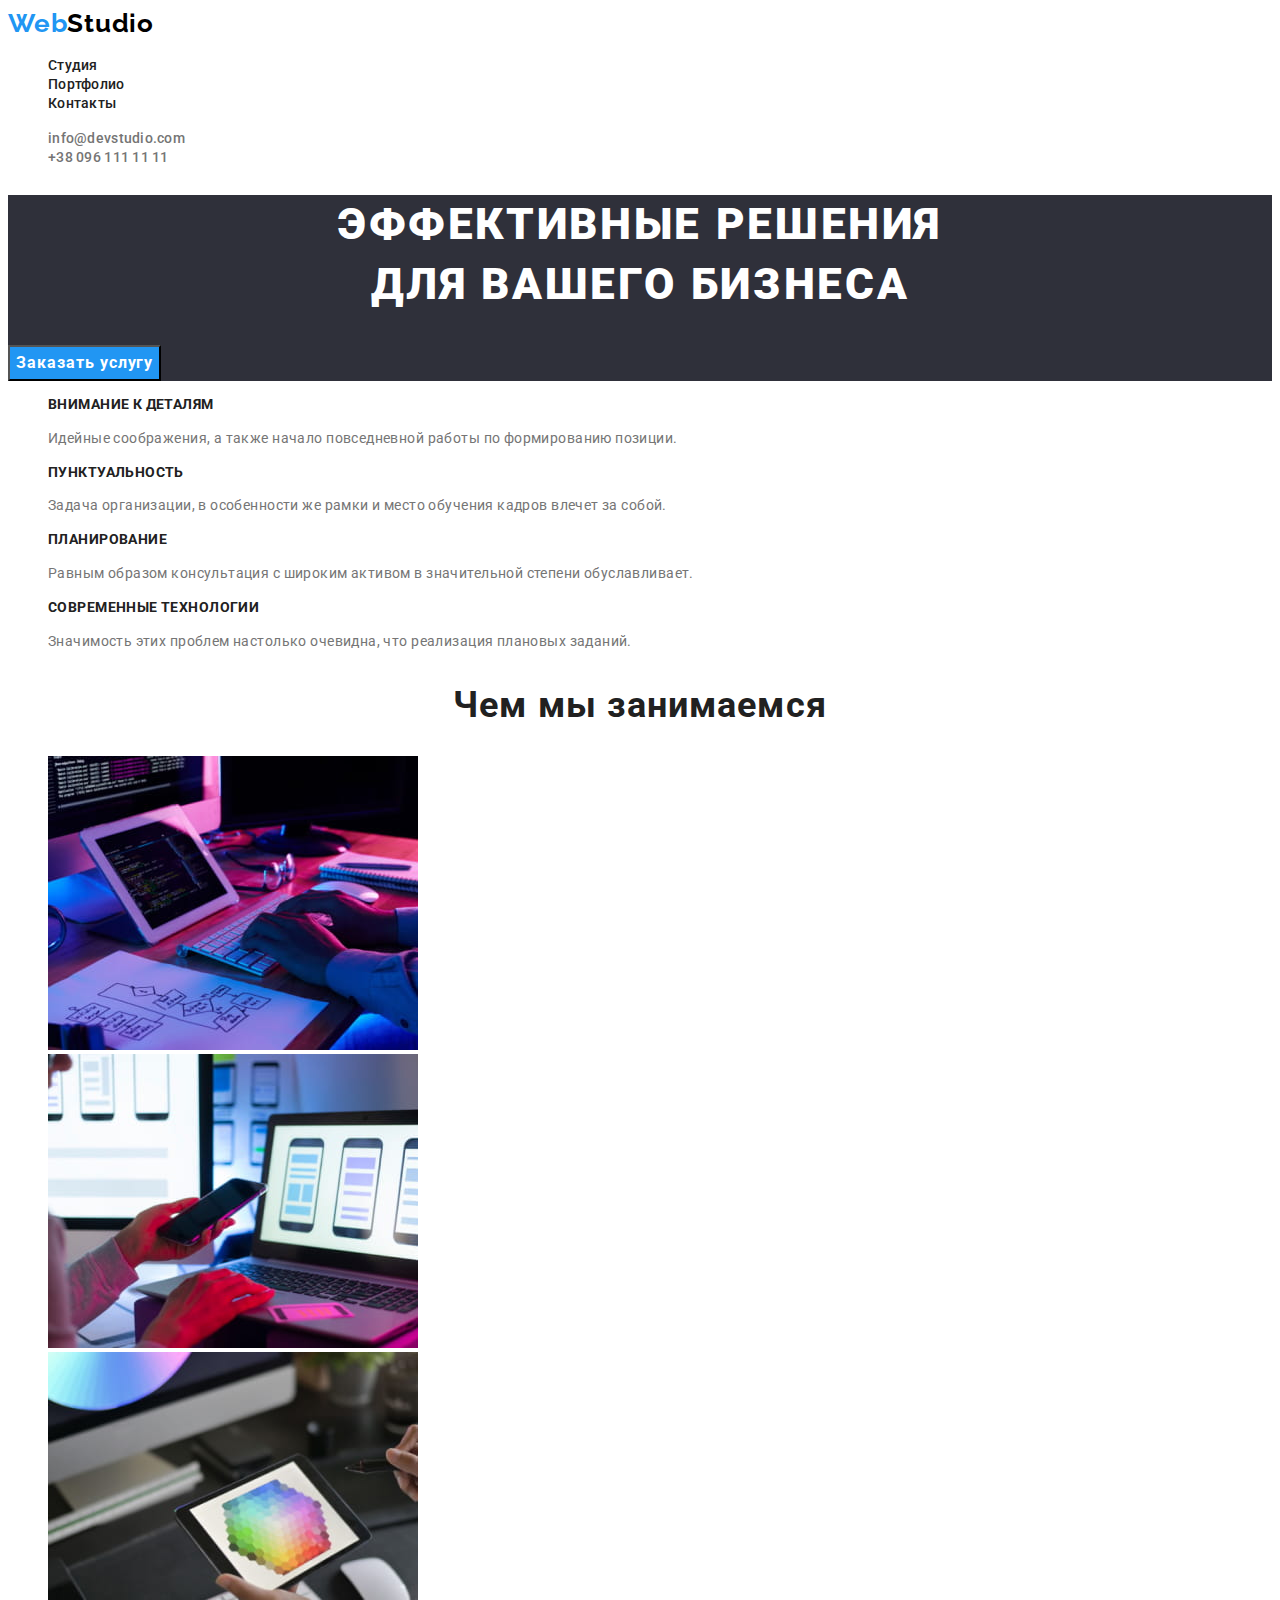
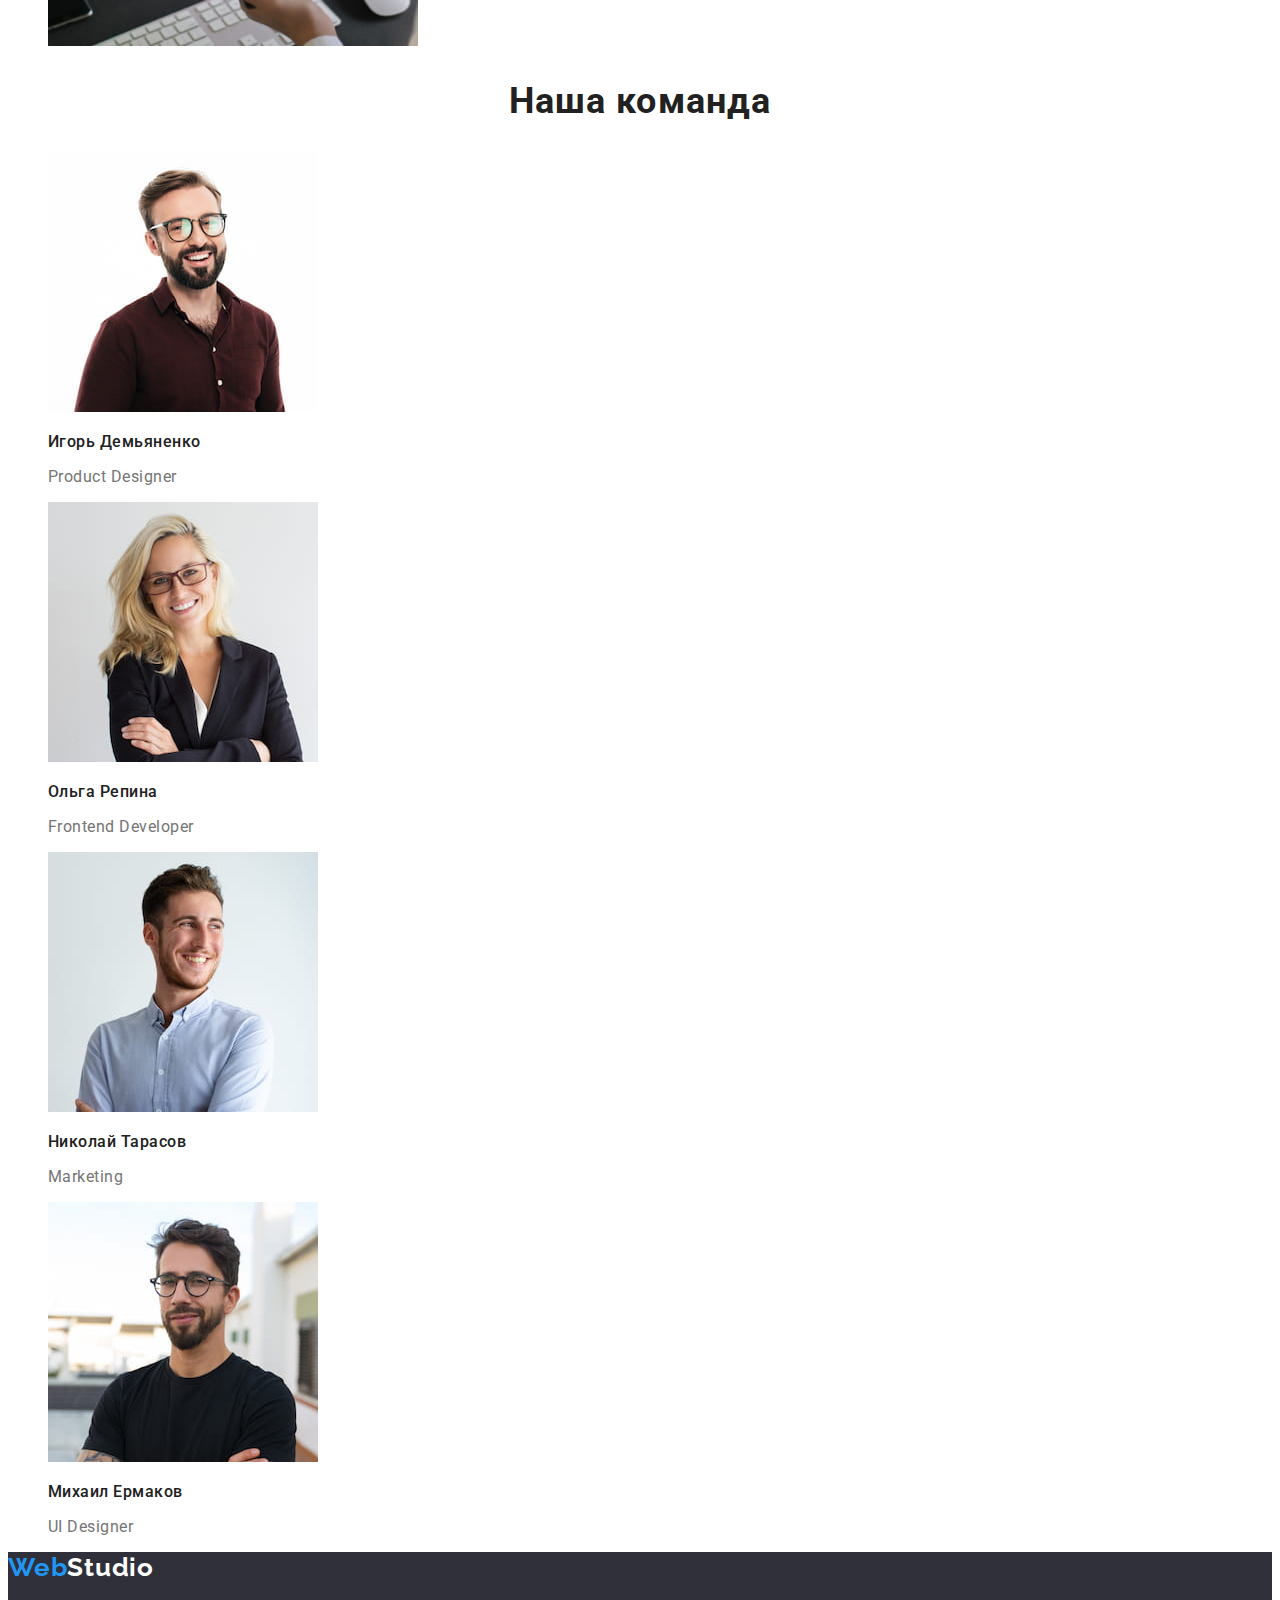
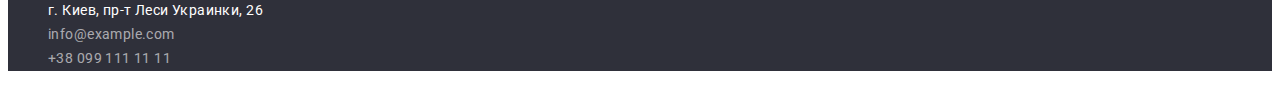
<file: index.html>
<!DOCTYPE html>
<html lang="ru">
  <head>
    <meta charset="UTF-8" />
    <meta http-equiv="X-UA-Compatible" content="IE=edge" />
    <meta name="viewport" content="width=device-width, initial-scale=1.0" />
    <link rel="preconnect" href="https://fonts.googleapis.com" />
    <link rel="preconnect" href="https://fonts.gstatic.com" crossorigin />
    <link
      href="https://fonts.googleapis.com/css2?family=Raleway:wght@700&family=Roboto:wght@400;500;700;900&display=swap"
      rel="stylesheet"
    />
    <link rel="stylesheet" href="./css/styles.css" />
    <title>HTML+CSS. Домашнее задание 1</title>
  </head>

  <body>
    <header>
      <!-- Логотип -->
      <a href="./index.html" class="logo">Web<span class="logo-black">Studio</span></a>

      <!-- Навигация по сайту -->
      <nav>
        <ul class="site-nav list">
          <li class="site-nav-item">
            <a href="" class="site-nav-link">Студия</a>
          </li>
          <li class="site-nav-item">
            <a href="./portfolio.html" class="site-nav-link">Портфолио</a>
          </li>
          <li class="site-nav-item">
            <a href="" class="site-nav-link">Контакты</a>
          </li>
        </ul>
      </nav>

      <!-- Контакты для связи -->
      <ul class="contacts list">
        <li class="contacts-item">
          <a href="mailto:info@devstudio.com" class="contacts-link">info@devstudio.com</a>
        </li>
        <li class="contacts-item">
          <a href="tel:+380961111111" class="contacts-link">+38 096 111 11 11</a>
        </li>
      </ul>
    </header>

    <main>
      <!-- Секция Hero -->
      <section class="section-hero">
        <h1 class="title-hero">
          Эффективные решения<br />
          для вашего бизнеса
        </h1>
        <button type="button" class="button">Заказать услугу</button>
      </section>

      <!-- Секция преимущества -->
      <section>
        <h2 class="hidden">Наши преимущества</h2>
        <ul class="function list">
          <li class="function-item">
            <h3 class="function-subtitle">Внимание к деталям</h3>
            <p class="function-text">
              Идейные соображения, а также начало повседневной работы по формированию позиции.
            </p>
          </li>
          <li class="function-item">
            <h3 class="function-subtitle">Пунктуальность</h3>
            <p class="function-text">
              Задача организации, в особенности же рамки и место обучения кадров влечет за собой.
            </p>
          </li>
          <li class="function-item">
            <h3 class="function-subtitle">Планирование</h3>
            <p class="function-text">
              Равным образом консультация с широким активом в значительной степени обуславливает.
            </p>
          </li>
          <li class="function-item">
            <h3 class="function-subtitle">Современные технологии</h3>
            <p class="function-text">
              Значимость этих проблем настолько очевидна, что реализация плановых заданий.
            </p>
          </li>
        </ul>
      </section>

      <!-- Секция услуги компании -->
      <section>
        <h2 class="development-title">Чем мы занимаемся</h2>
        <ul class="development list">
          <li class="development-item">
            <img src="./images/service-1.jpg" alt="Разработка десктопных приложений" width="370" />
          </li>
          <li class="development-item">
            <img src="./images/service-2.jpg" alt="Разработка мобильных приложений" width="370" />
          </li>
          <li class="development-item">
            <img src="./images/service-3.jpg" alt="Разработка планшетных приложений" width="370" />
          </li>
        </ul>
      </section>

      <!-- Секция Наша команда -->
      <section>
        <h2 class="team-title">Наша команда</h2>
        <ul class="team list">
          <li class="team-item">
            <img src="./images/team-member-1.jpg" alt="Игорь Демьяненко" width="270" />
            <h3 class="team-subtitle">Игорь Демьяненко</h3>
            <p lang="en" class="team-text">Product Designer</p>
          </li>
          <li class="team-item">
            <img src="./images/team-member-2.jpg" alt="Ольга Репина" width="270" />
            <h3 class="team-subtitle">Ольга Репина</h3>
            <p lang="en" class="team-text">Frontend Developer</p>
          </li>
          <li class="team-item">
            <img src="./images/team-member-3.jpg" alt="Николай Тарасов" width="270" />
            <h3 class="team-subtitle">Николай Тарасов</h3>
            <p lang="en" class="team-text">Marketing</p>
          </li>
          <li class="team-item">
            <img src="./images/team-member-4.jpg" alt="Михаил Ермаков" width="270" />
            <h3 class="team-subtitle">Михаил Ермаков</h3>
            <p lang="en" class="team-text">UI Designer</p>
          </li>
        </ul>
      </section>
    </main>

    <footer class="footer">
      <!-- Логотип в footer -->
      <a href="./index.html" class="logo">Web<span class="logo-white">Studio</span></a>

      <!-- Адрес и контакты -->
      <address>
        <ul class="address list">
          <li class="address-item">
            <a
              href="https://goo.gl/maps/hZ6GG7BoJjNdGrGMA"
              target="_blank"
              rel="noopener noreferrer"
              class="address-link"
            >
              г. Киев, пр-т Леси Украинки, 26
            </a>
          </li>
          <li class="address-item">
            <a href="mailto:info@example.com" class="address-link mail">info@example.com</a>
          </li>
          <li class="address-item">
            <a href="tel:+380991111111" class="address-link phone">+38 099 111 11 11</a>
          </li>
        </ul>
      </address>
    </footer>
  </body>
</html>
</file>
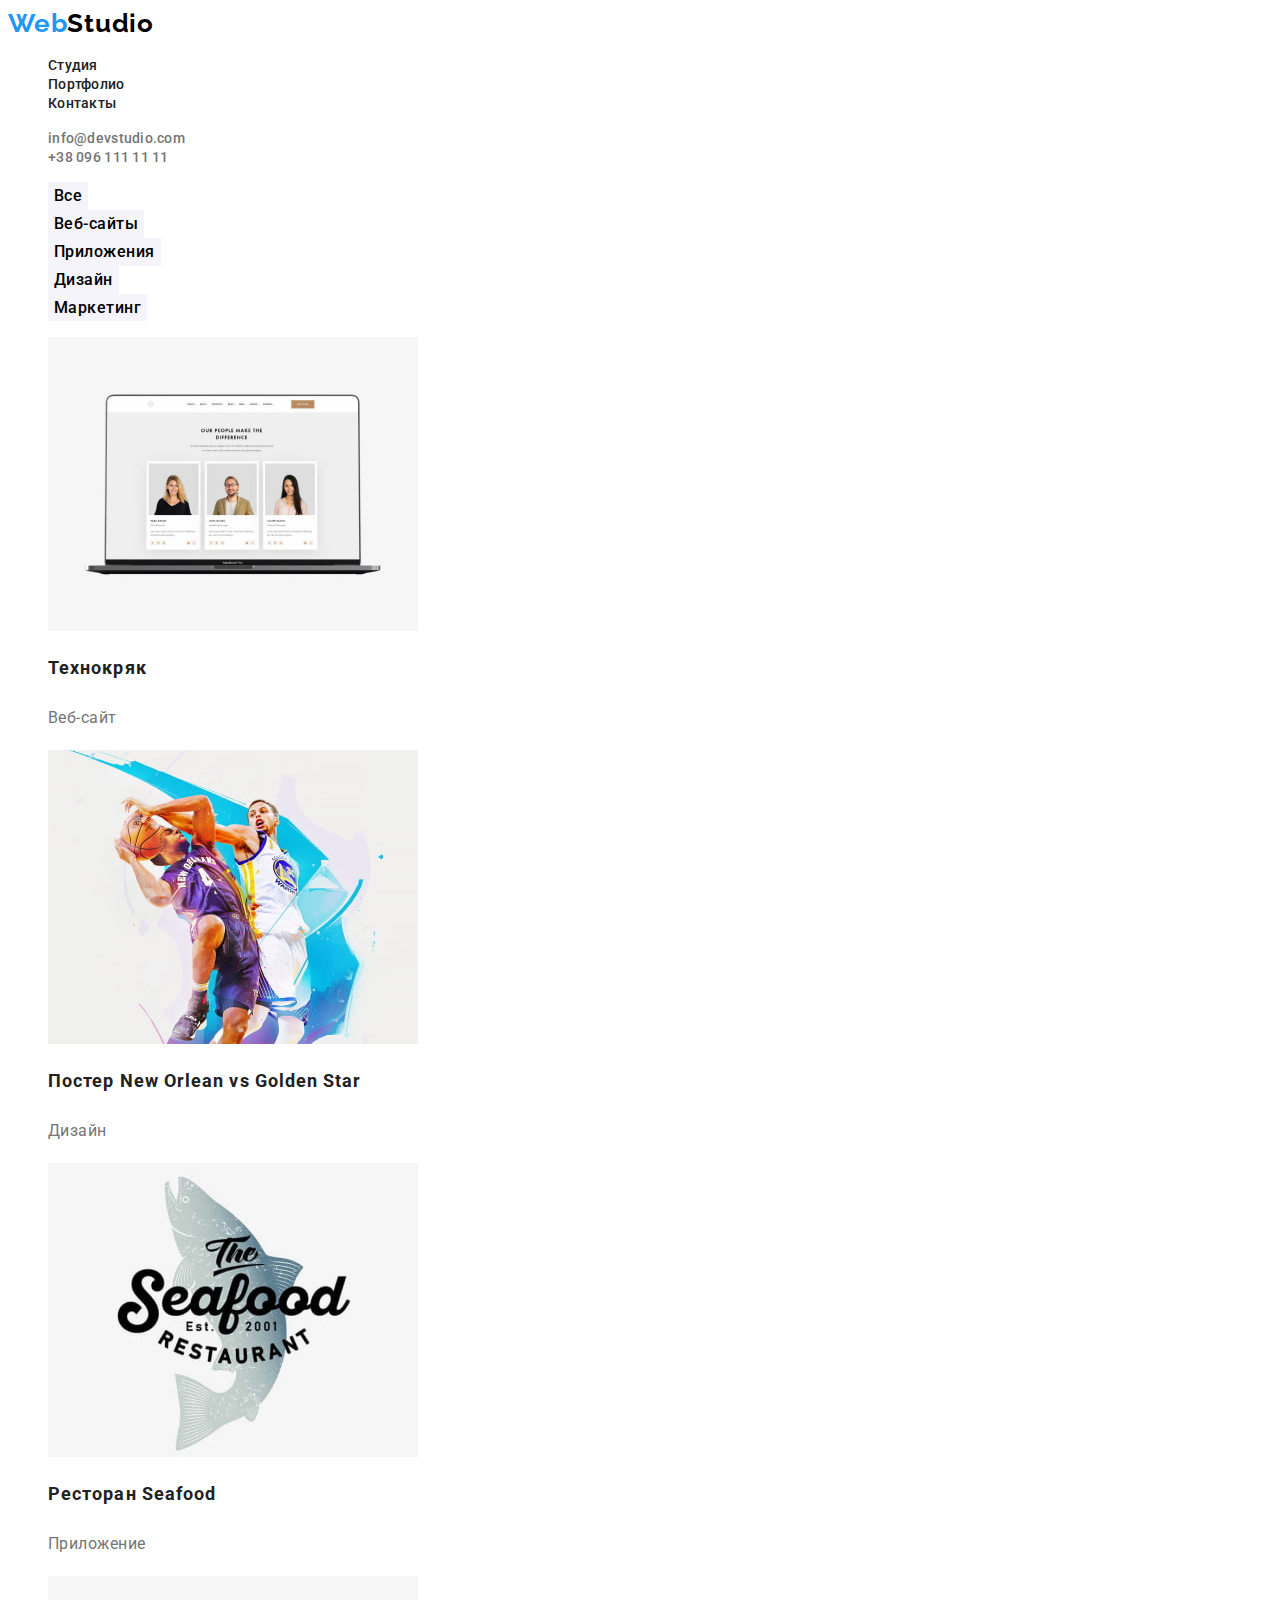
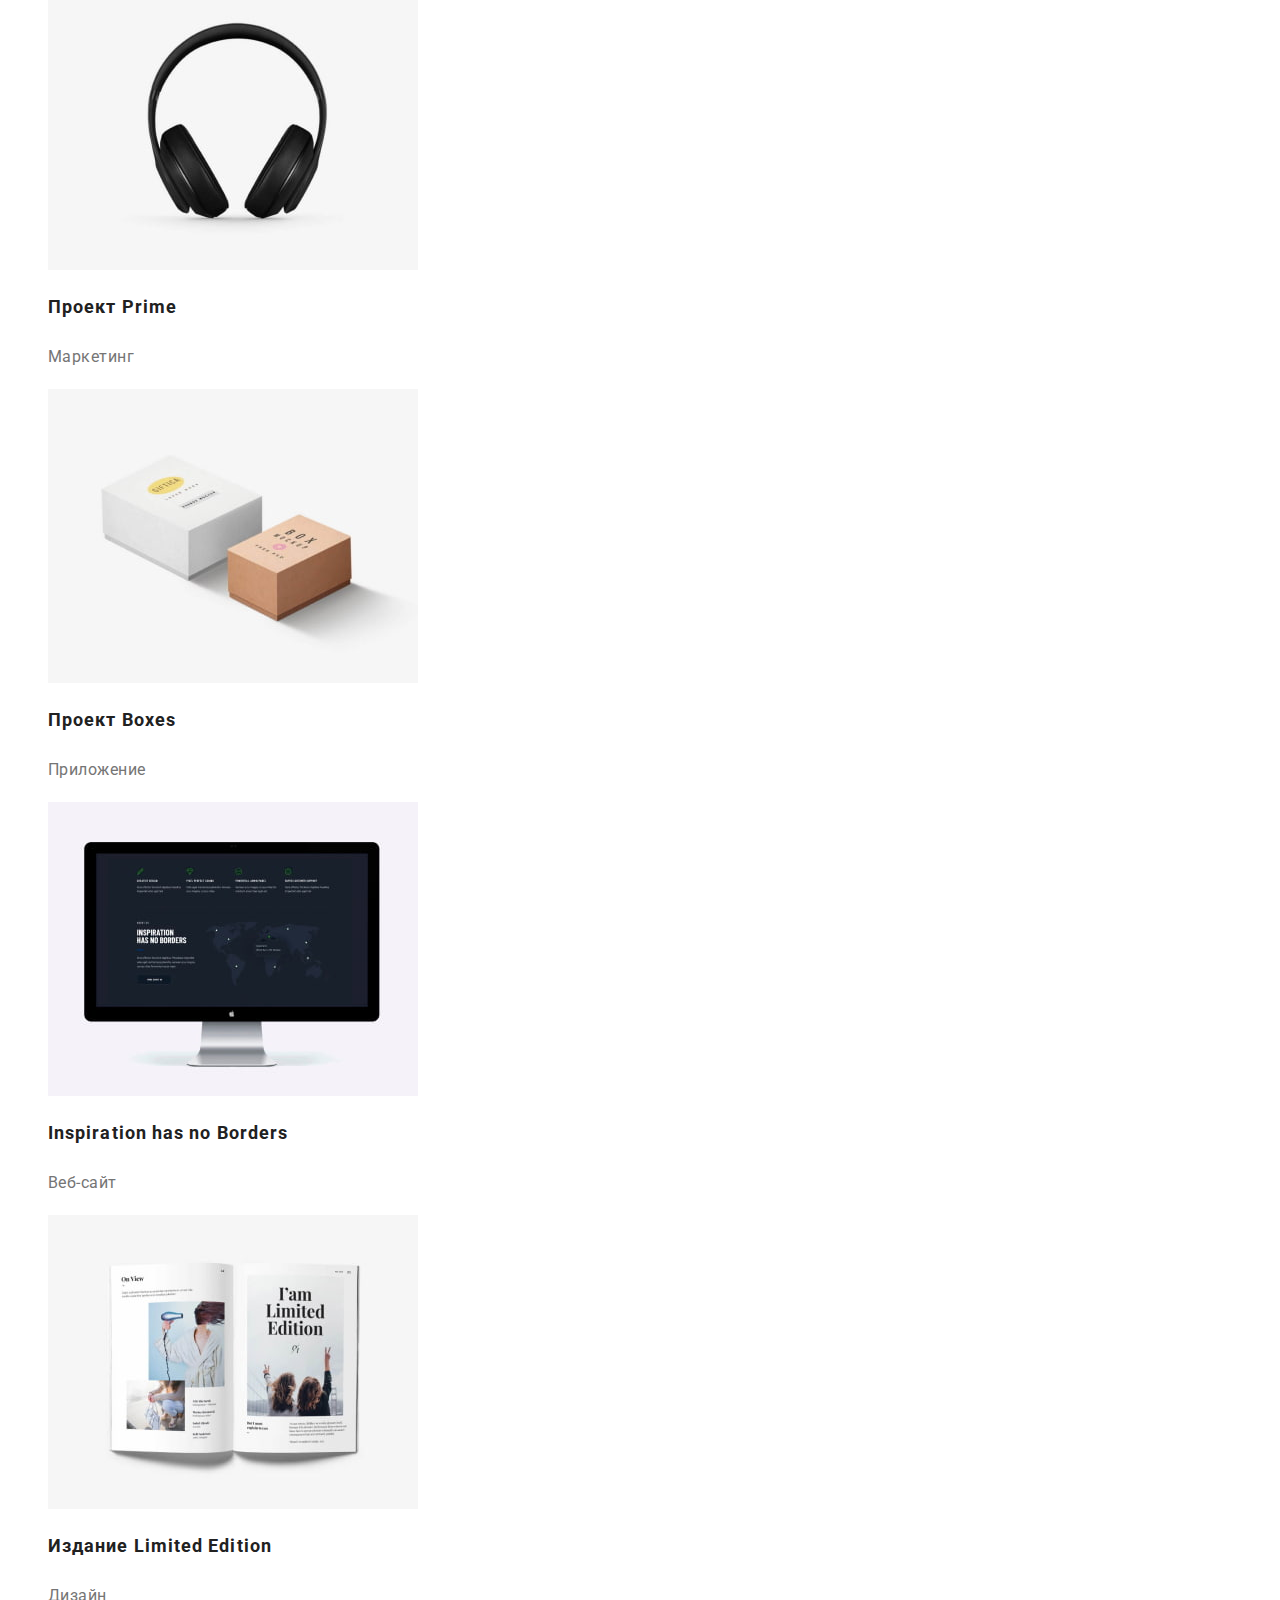
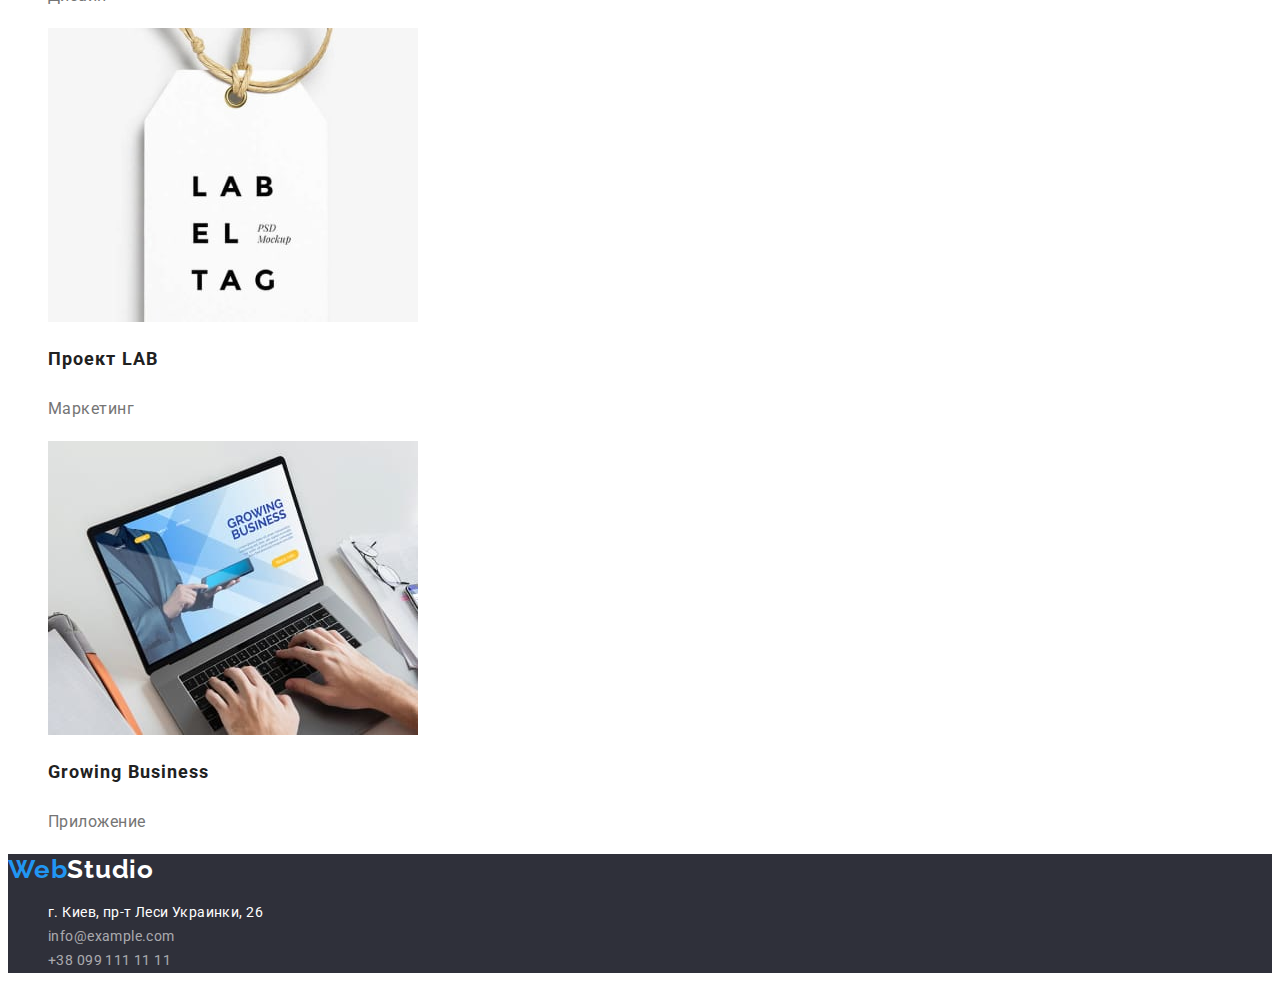
<file: portfolio.html>
<!DOCTYPE html>
<html lang="ru">
  <head>
    <meta charset="UTF-8" />
    <meta http-equiv="X-UA-Compatible" content="IE=edge" />
    <meta name="viewport" content="width=device-width, initial-scale=1.0" />
    <link rel="preconnect" href="https://fonts.googleapis.com" />
    <link rel="preconnect" href="https://fonts.gstatic.com" crossorigin />
    <link
      href="https://fonts.googleapis.com/css2?family=Raleway:wght@700&family=Roboto:wght@400;500;700;900&display=swap"
      rel="stylesheet"
    />
    <link rel="stylesheet" href="./css/styles.css" />
    <title>Портфолио</title>
  </head>
  <body>
    <header>
      <!-- Логотип -->
      <a href="./index.html" class="logo">Web<span class="logo-black">Studio</span></a>

      <!-- Навигация по сайту -->
      <nav>
        <ul class="site-nav list">
          <li class="site-nav-item">
            <a href="" class="site-nav-link">Студия</a>
          </li>
          <li class="site-nav-item">
            <a href="./portfolio.html" class="site-nav-link">Портфолио</a>
          </li>
          <li class="site-nav-item">
            <a href="" class="site-nav-link">Контакты</a>
          </li>
        </ul>
      </nav>

      <!-- Контакты для связи -->
      <ul class="contacts list">
        <li class="contacts-item">
          <a href="mailto:info@devstudio.com" class="contacts-link">info@devstudio.com</a>
        </li>
        <li class="contacts-item">
          <a href="tel:+380961111111" class="contacts-link">+38 096 111 11 11</a>
        </li>
      </ul>
    </header>

    <main>
      <section>
        <h1 class="hidden">Фильтры портфолио</h1>

        <ul class="filter list">
          <li class="filter-item"><button type="button" class="filter-button">Все</button></li>
          <li class="filter-item">
            <button type="button" class="filter-button">Веб-сайты</button>
          </li>
          <li class="filter-item">
            <button type="button" class="filter-button">Приложения</button>
          </li>
          <li class="filter-item"><button type="button" class="filter-button">Дизайн</button></li>
          <li class="filter-item">
            <button type="button" class="filter-button">Маркетинг</button>
          </li>
        </ul>

        <ul class="portfolio list">
          <li class="portfolio-item">
            <a href="" class="portfolio-link">
              <img
                src="./images/portfolio-1.jpg"
                alt="Изображение страницы сайта на ноутбуке"
                width="370"
              />
              <h2 class="portfolio-title">Технокряк</h2>
              <p class="portfolio-text">Веб-сайт</p>
            </a>
          </li>
          <li class="portfolio-item">
            <a href="" class="portfolio-link">
              <img
                src="./images/portfolio-2.jpg"
                alt="Постер с изображением соперничающих за мяч баскетболистов"
                width="370"
              />
              <h2 class="portfolio-title">Постер <span lang="en">New Orlean vs Golden Star</span></h2>
              <p class="portfolio-text">Дизайн</p>
            </a>
          </li>
          <li class="portfolio-item">
            <a href="" class="portfolio-link">
              <img src="./images/portfolio-3.jpg" alt="Логотип ресторана Сеафуд" width="370" />
              <h2 class="portfolio-title">Ресторан <span lang="en">Seafood</span></h2>
              <p class="portfolio-text">Приложение</p>
            </a>
          </li>
          <li class="portfolio-item">
            <a href="" class="portfolio-link">
              <img src="./images/portfolio-4.jpg" alt="Наушники" width="370" />
              <h2 class="portfolio-title">Проект <span lang="en">Prime</span></h2>
              <p class="portfolio-text">Маркетинг</p>
            </a>
          </li>
          <li class="portfolio-item">
            <a href="" class="portfolio-link">
              <img src="./images/portfolio-5.jpg" alt="Две упаковочные коробки" width="370" />
              <h2 class="portfolio-title">Проект <span lang="en">Boxes</span></h2>
              <p class="portfolio-text">Приложение</p>
            </a>
          </li>
          <li class="portfolio-item">
            <a href="" class="portfolio-link">
              <img
                src="./images/portfolio-6.jpg"
                alt="Изображение сайта с черным фоном и белыми буквами на эране монитора"
                width="370"
              />
              <h2 lang="en" class="portfolio-title">Inspiration has no Borders</h2>
              <p class="portfolio-text">Веб-сайт</p>
            </a>
          </li>
          <li class="portfolio-item">
            <a href="" class="portfolio-link">
              <img
                src="./images/portfolio-7.jpg"
                alt="Раскрытая книга с иллюстрациями"
                width="370"
              />
              <h2 class="portfolio-title">Издание <span lang="en">Limited Edition</span></h2>
              <p class="portfolio-text">Дизайн</p>
            </a>
          </li>
          <li class="portfolio-item">
            <a href="" class="portfolio-link">
              <img
                src="./images/portfolio-8.jpg"
                alt="Лэйба с логотипом компании ЛАБ"
                width="370"
              />
              <h2 class="portfolio-title">Проект <span lang="en">LAB</span></h2>
              <p class="portfolio-text">Маркетинг</p>
            </a>
          </li>
          <li class="portfolio-item">
            <a href="" class="portfolio-link">
              <img
                src="./images/portfolio-9.jpg"
                alt="Работа с приложением Гровин Бизнес на ноутбуке"
                width="370"
              />
              <h2 lang="en" class="portfolio-title">Growing Business</h2>
              <p class="portfolio-text">Приложение</p>
            </a>
          </li>
        </ul>
      </section>
    </main>

    <footer class="footer">
      <!-- Логотип в footer -->
      <a href="./index.html" class="logo">Web<span class="logo-white">Studio</span></a>

      <!-- Адрес и контакты -->
      <address>
        <ul class="address list">
          <li class="address-item">
            <a
              href="https://goo.gl/maps/hZ6GG7BoJjNdGrGMA"
              target="_blank"
              rel="noopener noreferrer"
              class="address-link"
            >
              г. Киев, пр-т Леси Украинки, 26
            </a>
          </li>
          <li class="address-item">
            <a href="mailto:info@example.com" class="address-link mail">info@example.com</a>
          </li>
          <li class="address-item">
            <a href="tel:+380991111111" class="address-link phone">+38 099 111 11 11</a>
          </li>
        </ul>
      </address>
    </footer>
  </body>
</html>
</file>
<file: css/styles.css>
/* Цвета логотипа #2196F3,  #000000 */
/* Цвет навигации и основного текста #212121 */
/* Цвет текста телефона и вторичного текста #757575 */

/* Белый текст color: #FFFFFF */
/* Вторичный от белого rgba(255, 255, 255, 0.6) */

/* Цвет фона #FFFFFF */
/* Цвет вторичного фона main #E5E5E5 */

/* Цвет интерактивных элементов в цвет логотипа #2196F3  */

/* Шрифты Raleway 700, Roboto 900, 700, 500, 400  */

:root {
  --brand-color: #2196f3;
  --brand-color-black: #000000;
  --brand-color-white: #ffffff;
  --color-white: #ffffff;
  --background-color-section: #2f303a;
  --text-color: #212121;
  --text-color-two: #757575;
  --color-section-text-two: rgba(255, 255, 255, 0.6);
  --button-filter-color: #f5f4fa;
  --button-filter-color-hover: #188ce8;
}

body {
  background-color: var(--color-white);
  color: var(--text-color);
  font-family: Roboto, sans-serif;
}

/* Оформление логотипа */
.logo {
  color: var(--brand-color);
  text-decoration: none;
  font-family: Raleway, sans-serif;
  font-weight: 700;
  font-size: 26px;
  line-height: 1.19;
  letter-spacing: 0.03em;
}

.logo-black {
  color: var(--brand-color-black);
}

.logo-white {
  color: var(--brand-color-white);
}

/* Оформление навигации сайта header*/
.list {
  list-style: none;
}

.site-nav-link {
  text-decoration: none;
  color: var(--text-color);
  font-weight: 500;
  font-size: 14px;
  line-height: 1.14;
  letter-spacing: 0.02em;
}

.site-nav-link:hover,
.site-nav-link:focus {
  color: var(--brand-color);
}

.contacts-link {
  text-decoration: none;
  color: var(--text-color-two);
  font-weight: 500;
  font-size: 14px;
  line-height: 1.14;
  letter-spacing: 0.02em;
}

.contacts-link:hover,
.contacts-link:focus {
  color: var(--brand-color);
}

/* Оформление подвала сайта footer */
.footer,
.section-hero {
  background-color: var(--background-color-section);
}

.address-link {
  text-decoration: none;
  color: var(--color-white);
  font-style: normal;
  font-size: 14px;
  line-height: 1.71;
  letter-spacing: 0.03em;
}

.mail,
.phone {
  text-decoration: none;
  color: var(--color-section-text-two);
}

/* Оформление секции Hero */
.title-hero {
  color: var(--color-white);
  font-weight: 900;
  font-size: 44px;
  line-height: 1.36;
  letter-spacing: 0.06em;
  text-transform: uppercase;
  text-align: center;
}

.button {
  background-color: var(--brand-color);
  color: var(--color-white);
  font-family: inherit;
  font-weight: 700;
  font-size: 16px;
  line-height: 1.88;
  letter-spacing: 0.06em;

  cursor: pointer;
}

.button:hover,
.button:focus {
  background-color: var(--button-filter-color-hover);
}

/* Оформление секции преимущества */

.hidden {
  display: none;
}

.function-subtitle {
  font-weight: 700;
  font-size: 14px;
  line-height: 1.14;
  letter-spacing: 0.03em;
  text-transform: uppercase;
}

/* Секция преимущества */
.function-text {
  color: var(--text-color-two);
  font-size: 14px;
  line-height: 1.71;
  letter-spacing: 0.03em;
}

/* Секция услуги компании */
.development-title,
.team-title {
  font-weight: 700;
  font-size: 36px;
  line-height: 1.17;
  letter-spacing: 0.03em;
  text-align: center;
}

/* Секция Наша команда */
.team-subtitle {
  font-weight: 500;
  font-size: 16px;
  line-height: 1.19;
  letter-spacing: 0.03em;
}

.team-text {
  color: var(--text-color-two);
  font-size: 16px;
  line-height: 1.19;
  letter-spacing: 0.03em;
}

/* Интерактивная секция кнопок портфолио */

.filter-button {
  border: none;
  background-color: var(--button-filter-color);
  font-family: inherit;
  font-weight: 500;
  font-size: 16px;
  line-height: 1.62;
  letter-spacing: 0.03em;

  cursor: pointer;
}

.filter-button:hover,
.filter-button:focus {
  background-color: var(--brand-color);
  color: var(--color-white);
}

.portfolio-link {
  text-decoration: none;
}

.portfolio-title {
  color: var(--text-color);
  font-weight: 700;
  font-size: 18px;
  line-height: 2;
  letter-spacing: 0.06em;
}

.portfolio-text {
  color: var(--text-color-two);
  font-size: 16px;
  line-height: 2;
  letter-spacing: 0.03em;
}
</file>
